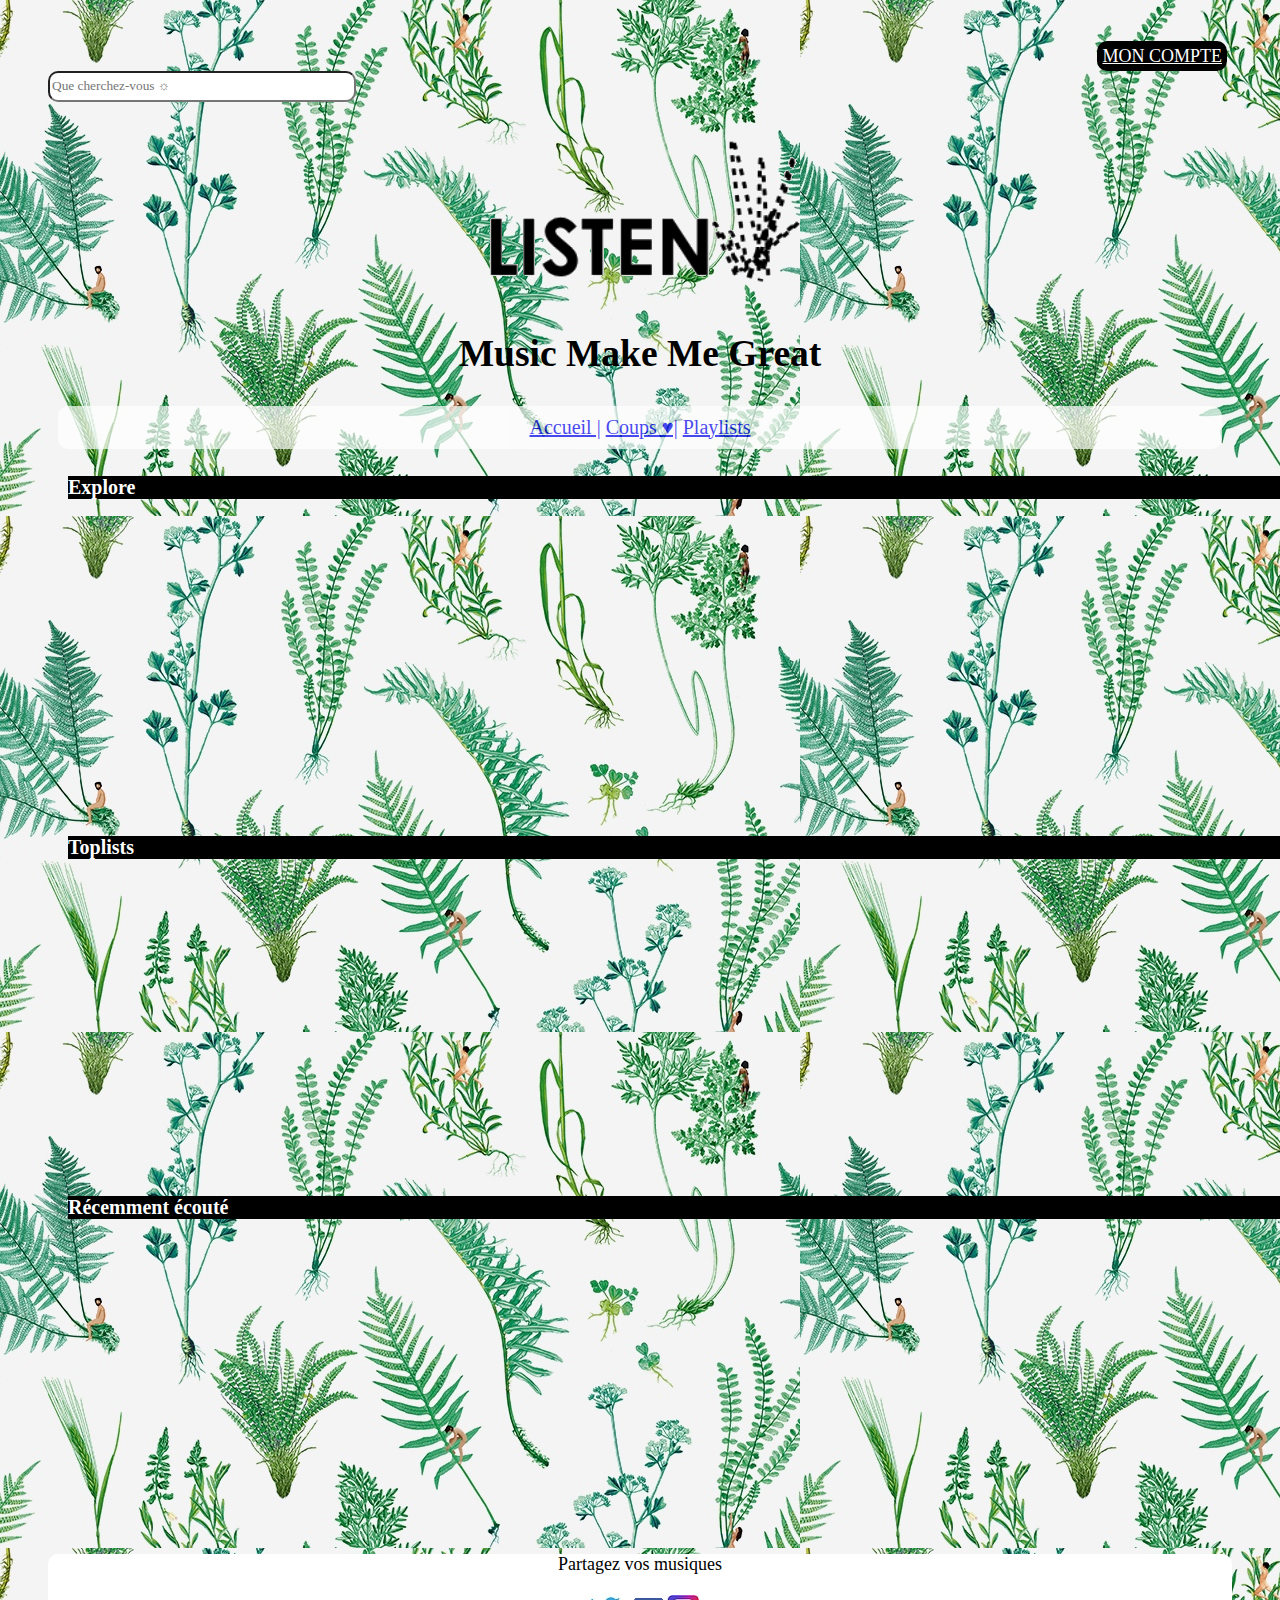
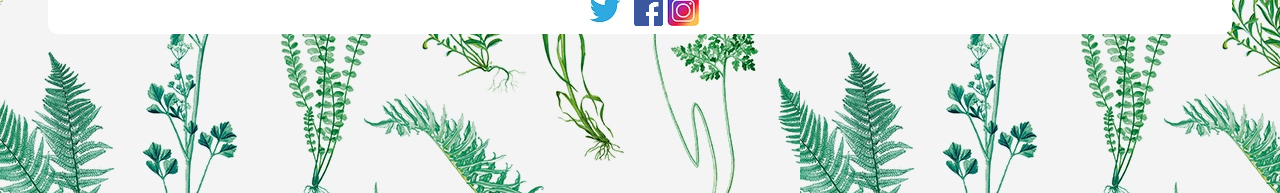
<file: index.html>
<!DOCTYPE html>
<!-- page d'accueil-->
<html>
    <head>
        <meta charset="utf-8" />
        <title>Listen to your song ♪</title>

        <link rel="stylesheet" href="css/bootstrap.min.css.map"> <!-- plugin bootstrap -->
        <link rel="stylesheet" type="text/css" href="css/style.css"> <!-- css -->
        <script src="https://ajax.googleapis.com/ajax/libs/jquery/3.2.1/jquery.min.js"></script> <!-- CDN javascript-->
        <script src="script.js"></script>
    </head>

<!-- premier bloc avec logo + baseline + barre de recherche + espace mon compte-->
    <body>
      <body class"img" background="images/beaugoss.jpg"> <!-- image fond d'écran-->
      <div class="container-fluid yellow">

        <div align="right"><a class="moncompte" href="index4.html">MON COMPTE</a></div> <!--bouton mon compte--> <input type="text" name="search" placeholder="Que cherchez-vous ☼"> <!--barre de recherche-->
        <h1 style="font-family:Century Gothic;"><strong><center><a href="https://estellerky.github.io/Listen/"><img src="images/listen.png"></a></center></strong></h1>
        <h2 style="font-family:MingLiU-ExtB;"><center> Music Make Me Great </center></h2>

<!-- bandeau -->
        <center>
          <header>
            <section class="transparent">
              <nav>

                <section class="coeurplaylist">
                  <a class="accueil" href="https://estellerky.github.io/Listen/"> Accueil |</a>
                  <a class="coupsdecoeur" href="index2.html"> Coups ♥|</a>
                  <a href="index3.html">Playlists </a href>
                </section>

              </nav>
            </section>
          </header>
        </center>

<!-- Section Musiques Explore-->
  <section>
    <h3><section class="exploretitle">Explore</section>
      <center>
        <iframe src="https://open.spotify.com/embed?uri=spotify:track:61MoKejsY2k0hVb50zZ4Yn" width="280" height="280" frameborder="0" allowtransparency="true"></iframe>
        <iframe src="https://open.spotify.com/embed?uri=spotify:track:1vVZLmZq8gN8pPCEBLjPvD" width="280" height="280" frameborder="0" allowtransparency="true"></iframe>
        <iframe src="https://open.spotify.com/embed?uri=spotify:track:2m5xo4HEFHgOQpqqrxCS5u" width="280" height="280" frameborder="0" allowtransparency="true"></iframe>
        <iframe src="https://open.spotify.com/embed?uri=spotify:track:6RrXd9Hph4hYR4bf3dbM6H" width="280" height="280" frameborder="0" allowtransparency="true"></iframe>
        <iframe src="https://open.spotify.com/embed?uri=spotify:track:50PWlIBU7PlGGwzgN8TiFJ" width="280" height="280" frameborder="0" allowtransparency="true"></iframe>
      </center>
  </section></h3>

<!-- section toplists-->
  <section>
    <h4><section class="topliststitle"> Toplists</section>
      <center>
        <iframe src="https://open.spotify.com/embed?uri=spotify:track:4z70Px77quweOupQRiaG2Q" width="280" height="280" frameborder="0" allowtransparency="true"></iframe>
        <iframe src="https://open.spotify.com/embed?uri=spotify:track:3gStBorf3DQlv8PNnXXlWS" width="280" height="280" frameborder="0" allowtransparency="true"></iframe>
        <iframe src="https://open.spotify.com/embed?uri=spotify:track:1yMgUG3iaxUq5bzaNc1nFK" width="280" height="280" frameborder="0" allowtransparency="true"></iframe>
        <iframe src="https://open.spotify.com/embed?uri=spotify:track:4XhxaT0cEVLnQq4nURmrXh" width="280" height="280" frameborder="0" allowtransparency="true"></iframe>
        <iframe src="https://open.spotify.com/embed?uri=spotify:track:4L2K7JKseFCBoHMZEAszW0" width="280" height="280" frameborder="0" allowtransparency="true"></iframe>
      </center>
    </h4> </section>

<!-- Section récemment écouté -->
  <h5><section class="Récemmentécoutétitle"> Récemment écouté</section>
    <center>
      <iframe src="https://open.spotify.com/embed?uri=spotify:track:1z6WtY7X4HQJvzxC4UgkSf" width="280" height="280" frameborder="0" allowtransparency="true"></iframe>
      <iframe src="https://open.spotify.com/embed?uri=spotify:track:4zwPwQmq7sEEUIJU5jUAO2" width="280" height="280" frameborder="0" allowtransparency="true"></iframe>
      <iframe src="https://open.spotify.com/embed?uri=spotify:track:7tRz2qqm4l0eZBq0Kq5TJY" width="280" height="280" frameborder="0" allowtransparency="true"></iframe>
      <iframe src="https://open.spotify.com/embed?uri=spotify:track:4eH8TpawYJMjcDvC0LDHYv" width="280" height="280" frameborder="0" allowtransparency="true"></iframe>
      <iframe src="https://open.spotify.com/embed?uri=spotify:track:2kP1ujXHn0mNqFbiT3zob8" width="280" height="280" frameborder="0" allowtransparency="true"></iframe>
    </center>
  </h5>

<!-- footer - espace partage -->
  <center>
    <footer id="footer"class="main-footer">
      <p class="title">Partagez vos musiques</p>
        <a href="http://twitter.com/share" class="twitter-share-button"><img src="images/Twitter-logo.jpg"></a>
        <a href="https://www.facebook.com/share" class="facebook-share-button"><img src="images/logofb.jpg"></a>
        <a href="https://www.instagram.com/share" class="insta-share-button"><img src="images/logo-insta.jpg"></a>
      </div>
    </footer>
  </center>


  </body>
</html>
</file>
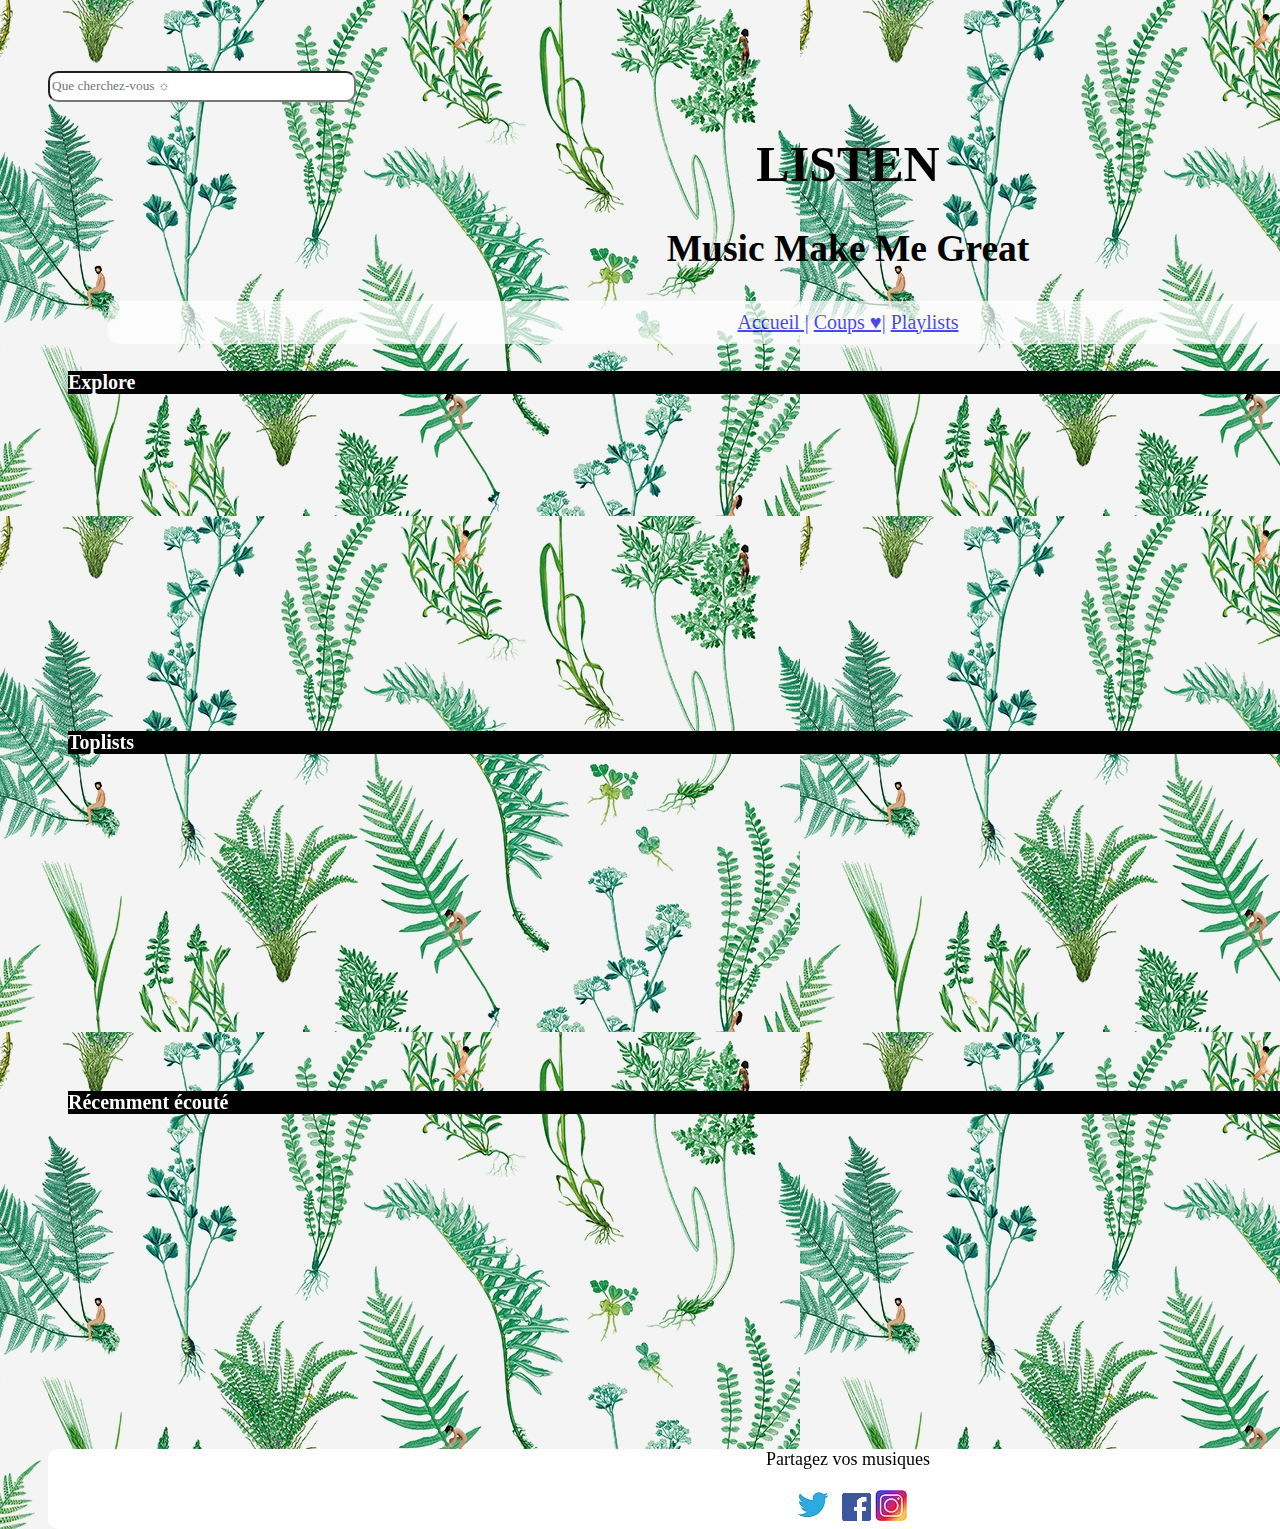
<file: css/index.html>
<!DOCTYPE html>
<html>
    <head>
        <meta charset="utf-8" />
        <title>Listen to your song ♪</title>

        <link rel="stylesheet" href="css/bootstrap.min.css.map"> <!-- plugin bootstrap -->
        <link rel="stylesheet" type="text/css" href="css/style.css"> <!-- css -->
        <script src="https://ajax.googleapis.com/ajax/libs/jquery/3.2.1/jquery.min.js"></script> <!-- CDN javascript-->
        <script src="script.js"></script>
    </head>
    <body>
      <body background="images/beaugoss.jpg"> <!-- image fond d'écran-->
      <div class="container-fluid yellow">
        <div align="right"><a class="moncompte" href="index4.html">MON COMPTE</a></div> <!--bouton mon compte--> <input type="text" name="search" placeholder="Que cherchez-vous ☼"> <!--barre de recherche-->
        <h1 style="font-family:Century Gothic;"><strong><center> LISTEN </center></strong></h1>

        <h2 style="font-family:MingLiU-ExtB;"><center> Music Make Me Great </center></h2>

<center>
  <header>
<section class="transparent">
  <nav>
<section class="coeurplaylist">
    <a class="accueil"><a href="https://estellerky.github.io/Listen/"> Accueil |</a href> </a>
    <a class="coupsdecoeur"><a href="index2.html"> Coups ♥|</a href></a>
    <a><a href ="index3.html">Playlists </a href></a>
</section>
</section>

  </nav>
</header>
</center>

<!-- Section Musiques Explore-->
<section>
  <h3><section class="exploretitle">Explore</section>
<center>
<iframe src="https://open.spotify.com/embed?uri=spotify:track:61MoKejsY2k0hVb50zZ4Yn" width="280" height="280" frameborder="0" allowtransparency="true"></iframe>
<iframe src="https://open.spotify.com/embed?uri=spotify:track:1vVZLmZq8gN8pPCEBLjPvD" width="280" height="280" frameborder="0" allowtransparency="true"></iframe>
<iframe src="https://open.spotify.com/embed?uri=spotify:track:2m5xo4HEFHgOQpqqrxCS5u" width="280" height="280" frameborder="0" allowtransparency="true"></iframe>
<iframe src="https://open.spotify.com/embed?uri=spotify:track:6RrXd9Hph4hYR4bf3dbM6H" width="280" height="280" frameborder="0" allowtransparency="true"></iframe>
<iframe src="https://open.spotify.com/embed?uri=spotify:track:50PWlIBU7PlGGwzgN8TiFJ" width="280" height="280" frameborder="0" allowtransparency="true"></iframe>

</section></h3>
</center>

<section>
<h4><b><section class="topliststitle"> Toplists</section></b>
<center>
<iframe src="https://open.spotify.com/embed?uri=spotify:track:4z70Px77quweOupQRiaG2Q" width="280" height="280" frameborder="0" allowtransparency="true"></iframe>
<iframe src="https://open.spotify.com/embed?uri=spotify:track:3gStBorf3DQlv8PNnXXlWS" width="280" height="280" frameborder="0" allowtransparency="true"></iframe>
<iframe src="https://open.spotify.com/embed?uri=spotify:track:1yMgUG3iaxUq5bzaNc1nFK" width="280" height="280" frameborder="0" allowtransparency="true"></iframe>
<iframe src="https://open.spotify.com/embed?uri=spotify:track:4XhxaT0cEVLnQq4nURmrXh" width="280" height="280" frameborder="0" allowtransparency="true"></iframe>
<iframe src="https://open.spotify.com/embed?uri=spotify:track:4L2K7JKseFCBoHMZEAszW0" width="280" height="280" frameborder="0" allowtransparency="true"></iframe>
</center>
</h4> </section>


<h5><b><section class="Récemmentécoutétitle"> Récemment écouté</section></b>
<center>
    <iframe src="https://open.spotify.com/embed?uri=spotify:track:1z6WtY7X4HQJvzxC4UgkSf" width="280" height="280" frameborder="0" allowtransparency="true"></iframe>
<iframe src="https://open.spotify.com/embed?uri=spotify:track:4zwPwQmq7sEEUIJU5jUAO2" width="280" height="280" frameborder="0" allowtransparency="true"></iframe>
<iframe src="https://open.spotify.com/embed?uri=spotify:track:7tRz2qqm4l0eZBq0Kq5TJY" width="280" height="280" frameborder="0" allowtransparency="true"></iframe>
<iframe src="https://open.spotify.com/embed?uri=spotify:track:4eH8TpawYJMjcDvC0LDHYv" width="280" height="280" frameborder="0" allowtransparency="true"></iframe>
<iframe src="https://open.spotify.com/embed?uri=spotify:track:2kP1ujXHn0mNqFbiT3zob8" width="280" height="280" frameborder="0" allowtransparency="true"></iframe>
</center>
</h5>

<center>
<footer id="footer"class="main-footer">
    <p class="title">Partagez vos musiques</p>
    <a href="http://twitter.com/share" class="twitter-share-button"><img src="images/Twitter-logo.jpg"></a>
    <a href="https://www.facebook.com/share" class="facebook-share-button"><img src="images/logofb.jpg"></a>
    <a href="https://www.instagram.com/share" class="insta-share-button"><img src="images/logo-insta.jpg"></a>
  </div>
</footer>
</center>



</html>
</file>
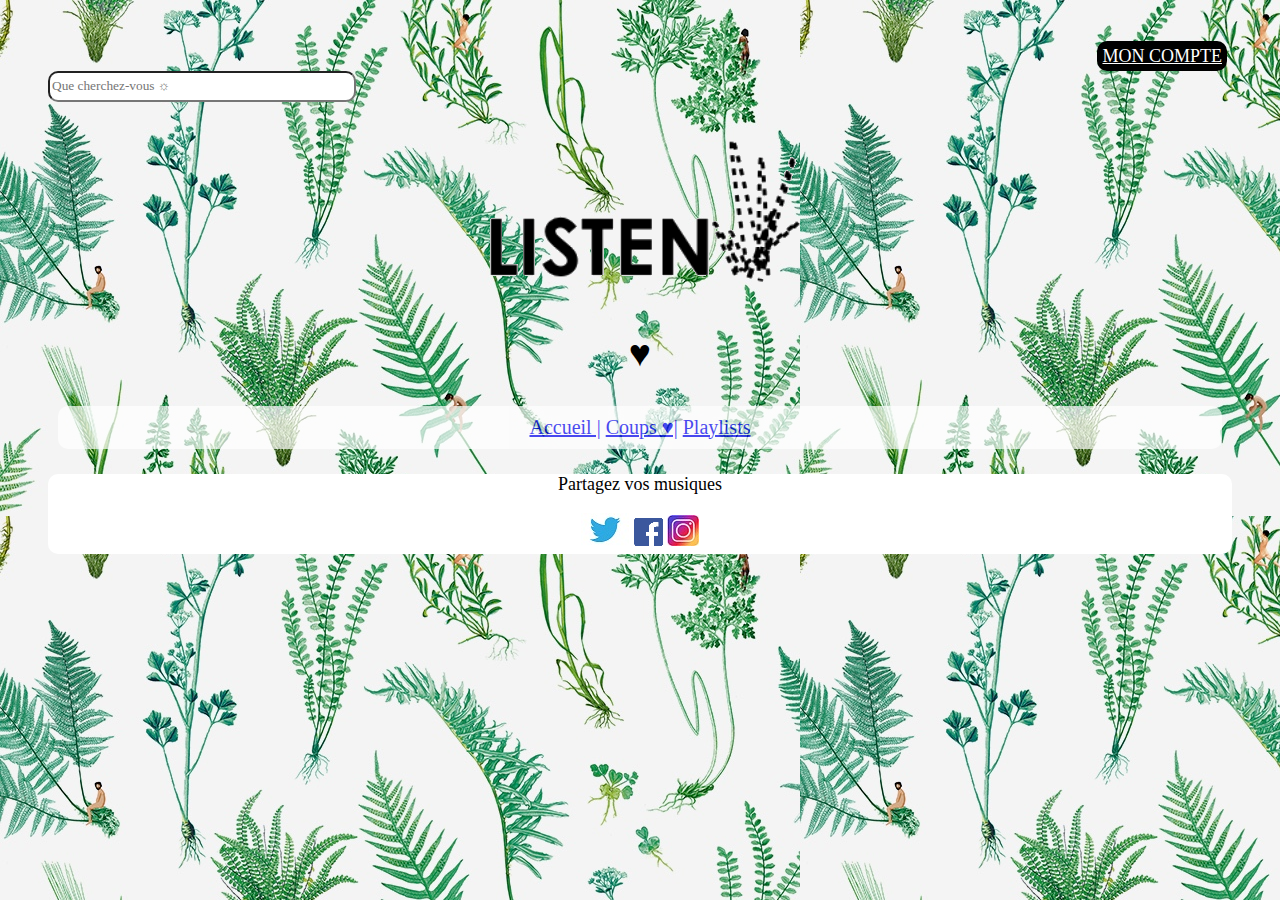
<file: index2.html>
<!DOCTYPE html>
<html>
    <head>
        <meta charset="utf-8" />
        <title>♥</title>

        <link rel="stylesheet" href="css/bootstrap.min.css.map"> <!-- plugin bootstrap-->
        <link rel="stylesheet" href="css/style.css"> <!-- css -->
        <script src="https://ajax.googleapis.com/ajax/libs/jquery/3.2.1/jquery.min.js"></script> <!--javascript-->
          <script src="script.js"></script>
    </head>

  <!-- premier bloc avec logo + baseline + barre de recherche + espace mon compte-->
    <body>
      <body background="images/beaugoss.jpg"> <!-- image fond d'écran-->
      <div class="container-fluid yellow">

        <div align="right"><a class="moncompte" href="index4.html">MON COMPTE</a></div> <!--bouton mon compte--> <input type="text" name="search" placeholder="Que cherchez-vous ☼"> <!--barre de recherche-->
        <h1 style="font-family:Century Gothic;"><strong><center><a href="https://estellerky.github.io/Listen/"><img src="images/listen.png"></a></center></strong></h1>
        <h2 style="font-family:MingLiU-ExtB;"><center> ♥ </center> </h2>

<!-- bandeau -->
  <center>
    <header>
      <section class="transparent">
        <nav>
          <section class="coeurplaylist"
          <a class="accueil"><a href="https://estellerky.github.io/Listen/"> Accueil |</a href> </a>
          <a class="coupsdecoeur"><a href="index2.html"> Coups ♥|</a href></a>
          <a><a href ="index3.html">Playlists </a href></a>
          </section>
        </nav>
      </section>
    </header>

<!-- section musique modifiable avec Airtable-->
  <section class="airtable">
    <article id="musiques">

    </article>
  </section class="airtable">

<!-- footer - Espace partage-->
  <center>
    <footer id="footer"class="main-footer">
      <p class="title">Partagez vos musiques</p>
      <a href="http://twitter.com/share" class="twitter-share-button"><img src="images/Twitter-logo.jpg"></a>
      <a href="https://www.facebook.com/share" class="facebook-share-button"><img src="images/logofb.jpg"></a>
      <a href="https://www.instagram.com/share" class="insta-share-button"><img src="images/logo-insta.jpg"></a>
    </div>
  </footer>
  </center>


  </body>
</html>
</file>
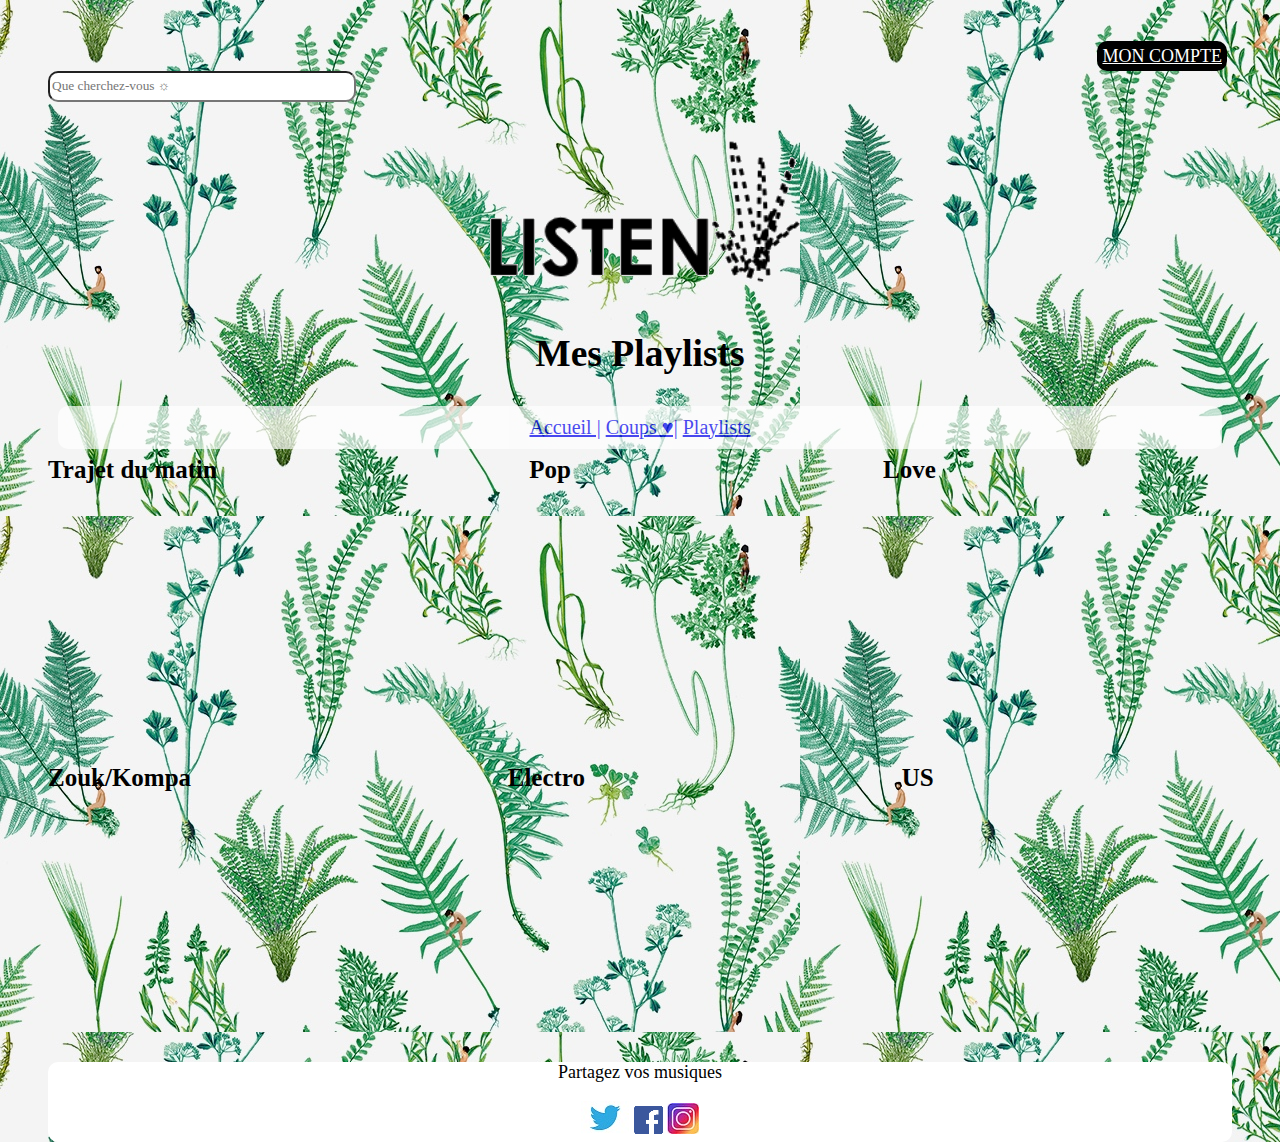
<file: Index3.html>
<!DOCTYPE html>
<html>
    <head>
        <meta charset="utf-8" />
        <title>♫</title>

        <link rel="stylesheet" href="css/bootstrap.min.css.map"> <!-- plugin bootstrap-->
        <link rel="stylesheet" href="css/style.css"> <!-- css -->
        <script src="https://ajax.googleapis.com/ajax/libs/jquery/3.2.1/jquery.min.js"></script>
        <script src="script.js"></script>
    </head>

<!-- premier bloc avec logo + slogan + barre de recherche + espace mon compte-->
    <body>
      <body background="images/beaugoss.jpg"> <!-- image fond d'écran-->
      <div class="container-fluid yellow">

        <div align="right"><a class="moncompte" href="index4.html">MON COMPTE</a></div> <!--bouton mon compte--> <input type="text" name="search" placeholder="Que cherchez-vous ☼"> <!--barre de recherche-->
        <h1 style="font-family:Century Gothic;"><strong><center><a href="https://estellerky.github.io/Listen/"><img src="images/listen.png"></a></center></strong></h1>
        <h2 style="font-family:MingLiU-ExtB;"><center> Mes Playlists </center> </h2>

<!-- bandeau -->
      <center>
          <header>
            <section class="transparent">
              <nav>
                <section class="coeurplaylist">
                  <a class="accueil"><a href="https://estellerky.github.io/Listen/"> Accueil |</a href> </a>
                  <a class="coupsdecoeur"><a href="index2.html"> Coups ♥|</a href></a>
                  <a><a href ="index3.html">Playlists </a href></a>
              </section>
            </nav
          </section>
        </header>

  <center>
<!-- 1er bloc playlist-->
  <section class="musiquesplaylists1">
      Trajet du matin<iframe src="https://open.spotify.com/embed?uri=spotify:album:4ai05ilCNq5nPN32hRwQTi" width="280" height="280" frameborder="0" allowtransparency="true"></iframe>
      Pop <iframe src="https://open.spotify.com/embed?uri=spotify:album:3Fi9b922jtsap8SeDhO4mP" width="280" height="280" frameborder="0" allowtransparency="true"></iframe>
      Love <iframe src="https://open.spotify.com/embed?uri=spotify:artist:1moxjboGR7GNWYIMWsRjgG" width="280" height="280" frameborder="0" allowtransparency="true"></iframe>
  </section>

</br>
<!-- 2ème bloc playlist-->
  <section class="musiquesplaylists2">
      Zouk/Kompa <iframe src="https://open.spotify.com/embed?uri=spotify:user:1260369866:playlist:0fijyiYBx6Fkaj6hWcUzvQ" width="280" height="280" frameborder="0" allowtransparency="true"></iframe>
      Electro <iframe src="https://open.spotify.com/embed?uri=spotify:user:spotify:playlist:37i9dQZF1DWTIfBdh7WtFL" width="280" height="280" frameborder="0" allowtransparency="true"></iframe>
      US<iframe src="https://open.spotify.com/embed?uri=spotify:user:bysecurite:playlist:5TPdyoZ2VxpmE9c9vJq4Ov" width="280" height="280" frameborder="0" allowtransparency="true"></iframe>
  </section>
  </center>

<!--footer - espace de partage-->
  <center>
  <footer id="footer"class="main-footer">
      <p class="title">Partagez vos musiques</p>
      <a href="http://twitter.com/share" class="twitter-share-button"><img src="images/Twitter-logo.jpg"></a>
      <a href="https://www.facebook.com/share" class="facebook-share-button"><img src="images/logofb.jpg"></a>
      <a href="https://www.instagram.com/share" class="insta-share-button"><img src="images/logo-insta.jpg"></a>
    </div>
  </footer>
  </center>


</body>
    </html>
</file>
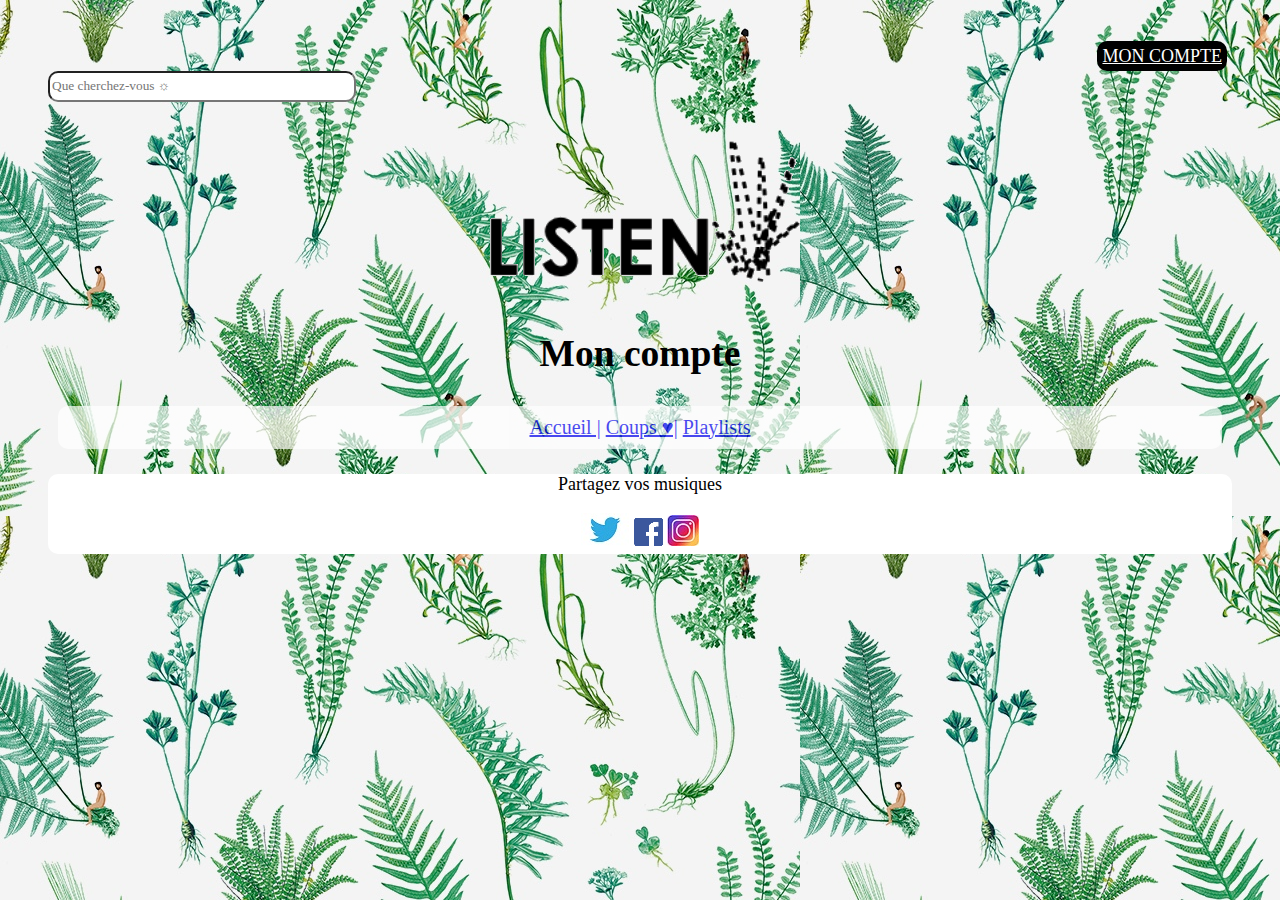
<file: index4.html>
<!DOCTYPE html>
<html>
    <head>
        <meta charset="utf-8" />
        <title>Mon compte</title>

        <link rel="stylesheet" href="css/bootstrap.min.css.map"> <!-- plugin bootstrap -->
        <link rel="stylesheet" type="text/css" href="css/style.css"> <!-- css -->
        <script src="https://ajax.googleapis.com/ajax/libs/jquery/3.2.1/jquery.min.js"></script> <!-- CDN javascript-->
        <script src="script.js"></script>
    </head>

<!-- premier bloc avec logo + slogan + barre de recherche + espace mon compte-->
    <body>
      <body background="images/beaugoss.jpg"> <!-- image fond d'écran-->
      <div class="container-fluid yellow">

        <div align="right"><a class="moncompte" href="index4.html">MON COMPTE</a></div> <!--bouton mon compte--> <input type="text" name="search" placeholder="Que cherchez-vous ☼"> <!--barre de recherche-->
        <h1 style="font-family:Century Gothic;"><strong><center><a href="https://estellerky.github.io/Listen/"><img src="images/listen.png"></a></center></strong></h1>
        <h2 style="font-family:MingLiU-ExtB;"><center> Mon compte </center> </h2>

  <!-- bandeau-->
  <center>
    <header>
      <section class="transparent">
        <nav>
          <section class="coeurplaylist">
            <a class="accueil"><a href="https://estellerky.github.io/Listen/"> Accueil |</a href> </a>
            <a class="coupsdecoeur"><a href="index2.html"> Coups ♥|</a href></a>
            <a><a href ="index3.html">Playlists </a href></a>
          </section>
        </nav>
      </section>
    </header>
  </center>

<!-- footer - espace de partage-->
    <center>
      <footer id="footer"class="main-footer">
        <p class="title">Partagez vos musiques</p>
            <a href="http://twitter.com/share" class="twitter-share-button"><img src="images/Twitter-logo.jpg"></a>
            <a href="https://www.facebook.com/share" class="facebook-share-button"><img src="images/logofb.jpg"></a>
            <a href="https://www.instagram.com/share" class="insta-share-button"><img src="images/logo-insta.jpg"></a>
        </div>
      </footer>
    </center>

</body>
</html>
</file>
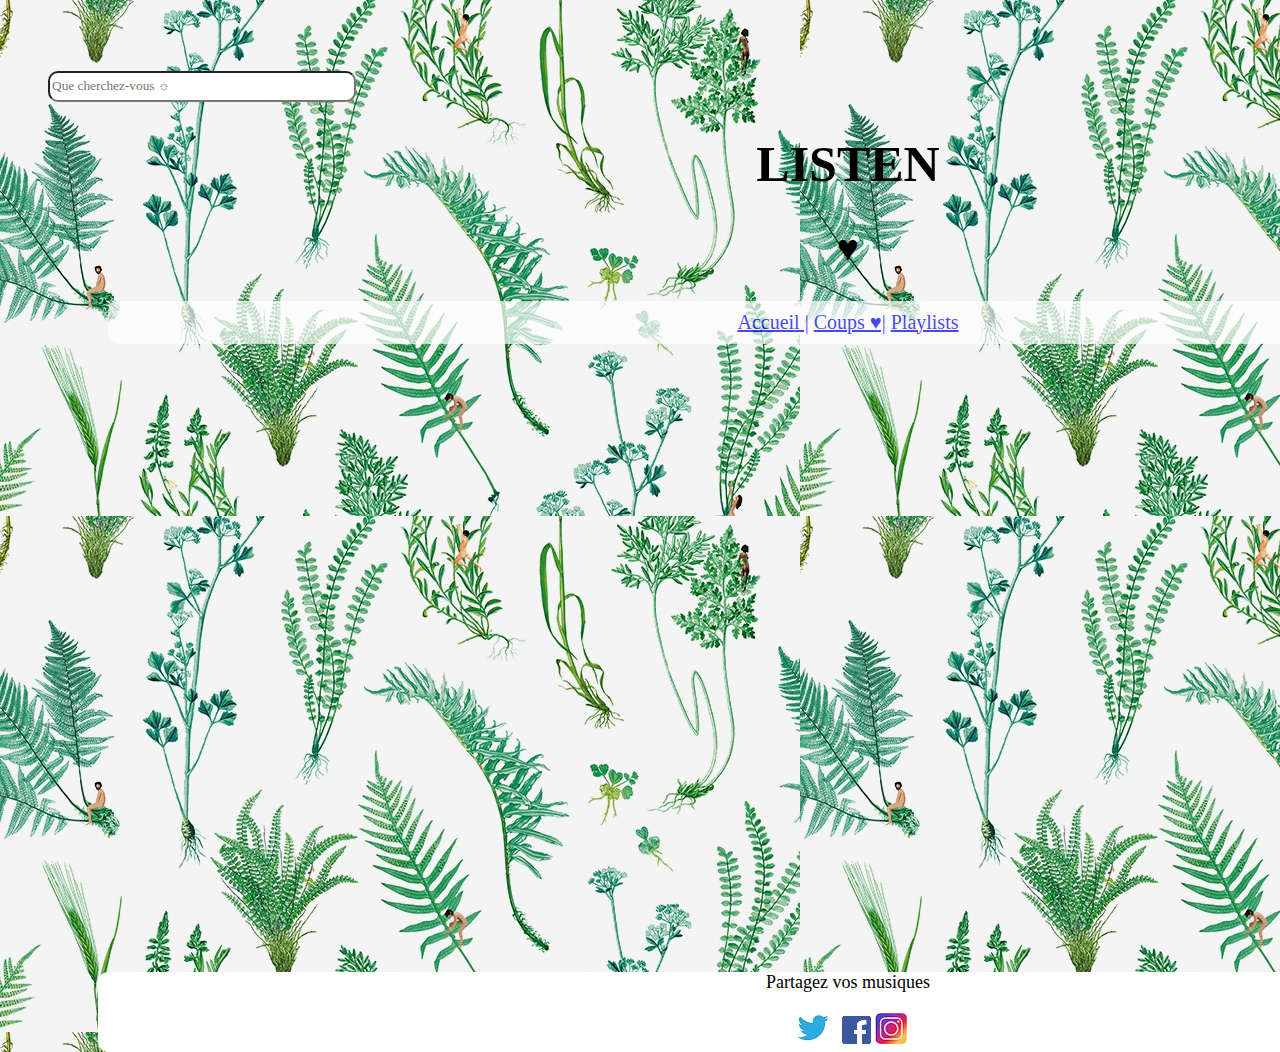
<file: css/index2.html>
<!DOCTYPE html>
<html>
    <head>
        <meta charset="utf-8" />
        <title>♥</title>

        <!-- css -->
        <link rel="stylesheet" href="css/bootstrap.min.css.map">
        <link rel="stylesheet" href="css/style.css">
        <script src="https://ajax.googleapis.com/ajax/libs/jquery/3.2.1/jquery.min.js"></script>
          <script src="script.js"></script>
    </head>
    <body>
      <body background="images/beaugoss.jpg"> <!-- image fond d'écran-->
      <div class="container-fluid yellow">

        <div align="right"><a class="moncompte" href="index4.html">MON COMPTE</a></div> <!--bouton mon compte--> <input type="text" name="search" placeholder="Que cherchez-vous ☼"> <!--barre de recherche-->
        <h1 style="font-family:Century Gothic;"><strong><center> LISTEN </center></strong></h1>
        <h2 style="font-family:MingLiU-ExtB;"><center> ♥ </center> </h2>

<center>
  <header>
  <section class="transparent">
    <nav>
      <section class="coeurplaylist"
          <a class="accueil"><a href="https://estellerky.github.io/Listen/"> Accueil |</a href> </a>
          <a class="coupsdecoeur"><a href="index2.html"> Coups ♥|</a href></a>
          <a><a href ="index3.html">Playlists </a href></a>
      </section>
    </nav>
  </section>

  <section class="airtable"> <article id="musiques">
    </ul>
    </article>
  </section class="airtable">

  <center>
  <footer id="footer"class="main-footer">
      <p class="title">Partagez vos musiques</p>
      <a href="http://twitter.com/share" class="twitter-share-button"><img src="images/Twitter-logo.jpg"></a>
      <a href="https://www.facebook.com/share" class="facebook-share-button"><img src="images/logofb.jpg"></a>
      <a href="https://www.instagram.com/share" class="insta-share-button"><img src="images/logo-insta.jpg"></a>
    </div>
  </footer>
  </center>


  </body>
</header>
</center>
</file>
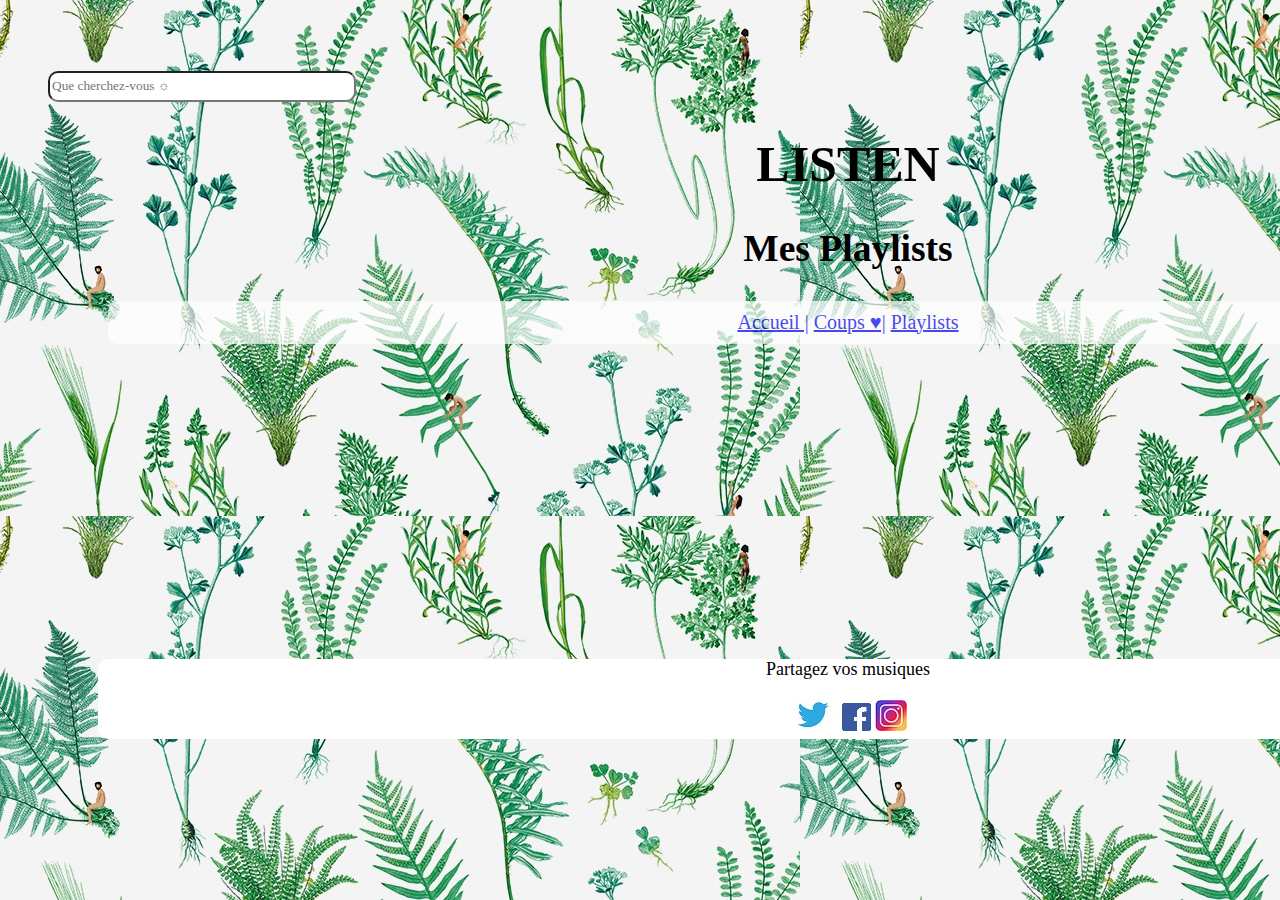
<file: css/Index3.html>
<!DOCTYPE html>
<html>
    <head>
        <meta charset="utf-8" />
        <title>♫</title>

        <!-- css -->
        <link rel="stylesheet" href="css/bootstrap.min.css.map">
        <link rel="stylesheet" href="css/style.css">
        <script src="https://ajax.googleapis.com/ajax/libs/jquery/3.2.1/jquery.min.js"></script>
        <script src="script.js"></script>
    </head>
    <body>
      <body background="images/beaugoss.jpg"> <!-- image fond d'écran-->
      <div class="container-fluid yellow">

      <div align="right"><a class="moncompte" href="index4.html">MON COMPTE</a></div> <!--bouton mon compte--> <input type="text" name="search" placeholder="Que cherchez-vous ☼"> <!--barre de recherche-->
        <h1 style="font-family:Century Gothic;"><strong><center> LISTEN </center></strong></h1>
        <h2 style="font-family:MingLiU-ExtB;"><center> Mes Playlists </center> </h2>

        <center>
          <header>
          <section class="transparent">
            <nav>
              <section class="coeurplaylist">
                    <a class="accueil"><a href="https://estellerky.github.io/Listen/"> Accueil |</a href> </a>
                  <a class="coupsdecoeur"><a href="index2.html"> Coups ♥|</a href></a>
                  <a><a href ="index3.html">Playlists </a href></a>
              </section>
            </nav>
          </section>

  <center>  <section class="musiquesplaylists">
      <iframe src="https://open.spotify.com/embed?uri=spotify:album:4ai05ilCNq5nPN32hRwQTi" width="280" height="280" frameborder="0" allowtransparency="true"></iframe>
      <iframe src="https://open.spotify.com/embed?uri=spotify:album:3n54LGMlFupPLvp5XN299o" width="280" height="280" frameborder="0" allowtransparency="true"></iframe>
      <iframe src="https://open.spotify.com/embed?uri=spotify:artist:1moxjboGR7GNWYIMWsRjgG" width="280" height="280" frameborder="0" allowtransparency="true"></iframe>
  </center> </section>

  <center>
  <footer id="footer"class="main-footer">
      <p class="title">Partagez vos musiques</p>
      <a href="http://twitter.com/share" class="twitter-share-button"><img src="images/Twitter-logo.jpg"></a>
      <a href="https://www.facebook.com/share" class="facebook-share-button"><img src="images/logofb.jpg"></a>
      <a href="https://www.instagram.com/share" class="insta-share-button"><img src="images/logo-insta.jpg"></a>
    </div>
  </footer>
  </center>


</body>
    </html>
</file>
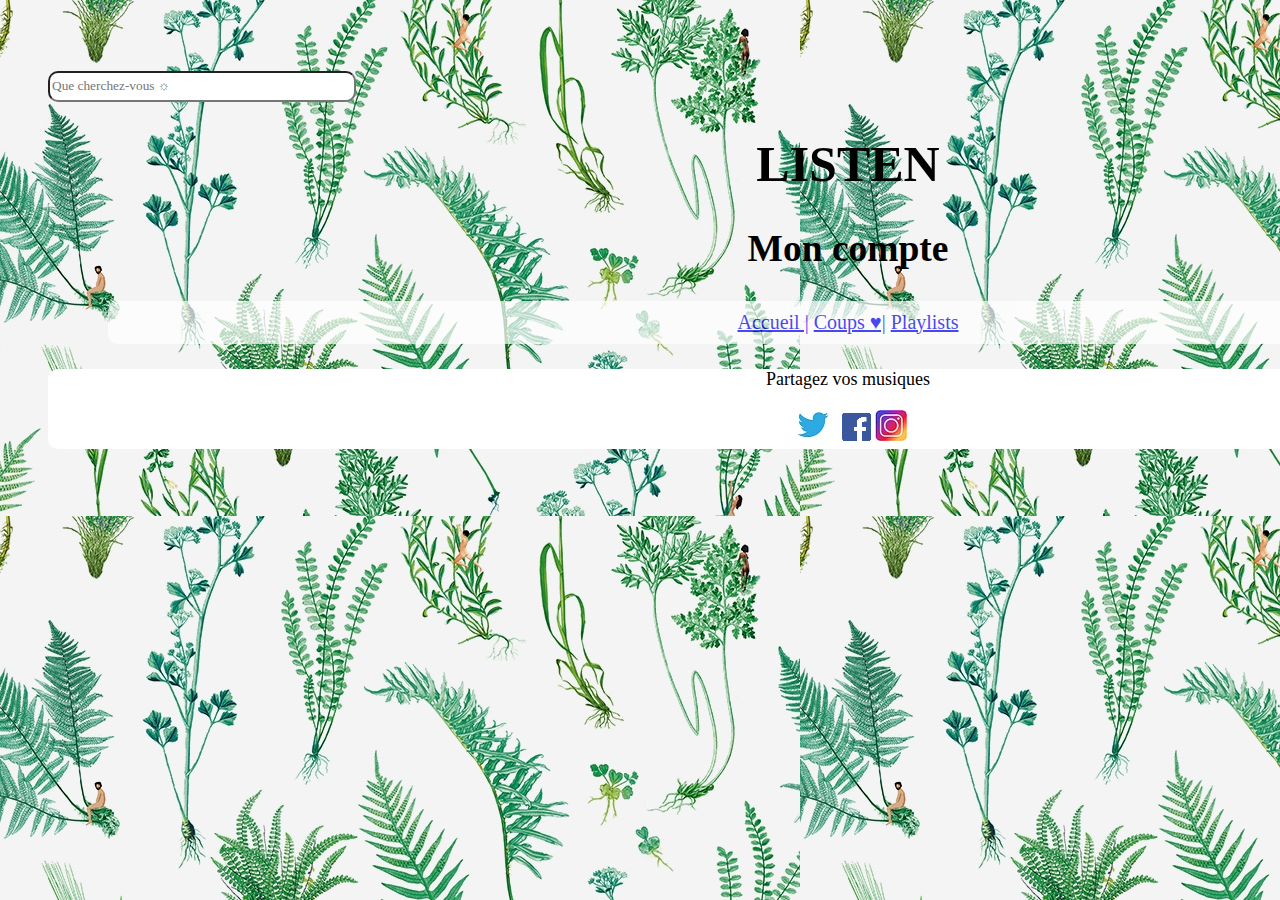
<file: css/index4.html>
<!DOCTYPE html>
<html>
    <head>
        <meta charset="utf-8" />
        <title>Mon compte</title>

        <link rel="stylesheet" href="css/bootstrap.min.css.map"> <!-- plugin bootstrap -->
        <link rel="stylesheet" type="text/css" href="css/style.css"> <!-- css -->
        <script src="https://ajax.googleapis.com/ajax/libs/jquery/3.2.1/jquery.min.js"></script> <!-- CDN javascript-->
        <script src="script.js"></script>
    </head>
    <body>
      <body background="images/beaugoss.jpg"> <!-- image fond d'écran-->
      <div class="container-fluid yellow">

        <div align="right"><a class="moncompte" href="index4.html">MON COMPTE</a></div> <!--bouton mon compte--> <input type="text" name="search" placeholder="Que cherchez-vous ☼"> <!--barre de recherche-->
        <h1 style="font-family:Century Gothic;"><strong><center> LISTEN </center></strong></h1>
        <h2 style="font-family:MingLiU-ExtB;"><center> Mon compte </center> </h2>

        <center>
          <header>
          <section class="transparent">
            <nav>
              <section class="coeurplaylist">
                  <a class="accueil"><a href="https://estellerky.github.io/Listen/"> Accueil |</a href> </a>
                  <a class="coupsdecoeur"><a href="index2.html"> Coups ♥|</a href></a>
                  <a><a href ="index3.html">Playlists </a href></a>
              </section>
            </nav>
          </section>
        </center>

        <center>
        <footer id="footer"class="main-footer">
            <p class="title">Partagez vos musiques</p>
            <a href="http://twitter.com/share" class="twitter-share-button"><img src="images/Twitter-logo.jpg"></a>
            <a href="https://www.facebook.com/share" class="facebook-share-button"><img src="images/logofb.jpg"></a>
            <a href="https://www.instagram.com/share" class="insta-share-button"><img src="images/logo-insta.jpg"></a>
          </div>
        </footer>
        </center>

</body>
</html>
</file>
<file: css/style.css>
/*image de fond*/
. img{
  background-size : cover;
}

/*premier bloc*/
.yellow {
  height: 150px;
  background-color: transparent;
  padding: 20px;
  margin: 20px;
  font-size: 25px;
  Color : black;

}

/*bandeau*/
header {
  background-color: transparent;
  height: 50px;
  font-size: 26px;
  padding: 0px;
  margin: 0px;
}

/*fond du bandeau*/
.transparent {
  background-color: #ffffff;
  opacity: 0.7;
  margin : 10px;
  padding : 10px;
  border-radius : 10px;

}

/*bouton mon compte*/
.moncompte {
  background-color: black;
  width: 20px;
  font-family: century gothic;
  color : white;
  font-size: 18px;
  padding: 5px;
  margin: 5px;
  border-radius: 10px;

}

/*section explore*/
.exploretitle {
  background-color: black;
  border-radius: 0px;
  color : white;
  width : 1550px;
  font-family: century gothic;
  font-size: 20px;
}

/*section toplists*/
.topliststitle {
  background-color: black;
  border-radius: 0px;
  color : white;
  width : 1550px;
  font-family: century gothic;
  font-size: 20px;

}

/*section récemment écouté*/
.Récemmentécoutétitle {
  background-color: black;
  border-radius: 0px;
  color : white;
  width : 1550px;
  font-family: century gothic;
  font-size: 20px;

}

/*ecritures sur le bandeau*/
.coeurplaylist {
  font-family: century gothic;
  font-size: 20px;
}

/*ancien bloc explore*/
h3{
  background-color: transparent;
  height: 330px;
  font-size: 30px;
  padding : 10px;
  margin : 10px;
  color: black;
  font-family:MingLiU-ExtB;

}


/*ancien bloc toplists*/
h4{
  background-color: transparent;
  height: 330px;
  font-size: 30px;
  padding: 10px;
  margin: 10px;
  color: black;
  font-family: MingLiU-ExtB;
}

/*ancien bloc récemment écouté*/
h5 {
  background-color: transparent;
  height : 330px;
  font-size : 30px;
  padding : 10px;
  margin : 10px;
  color : black;
  font-family: MingLiU-ExtB;
}

/*barre de recherche*/
input[type=text] {
  width : 300px;
  -webkit-transition: width 0.4s ease-in-out;
  transition: width 0.4s ease-in-out;
  font-family: century gothic;
  height: 25px;
  border-radius: 10px;
}

input[type=text]:focus {
  width : 99%;
}

/*liste musique modifiable*/
.airtable {
  background-color: transparent;
  font-family: arial;
  font-size : 14px;
  color : white;

}

/*footer*/
.main-footer {
  background-color: white;
  height:80px;
  font-family:century gothic;
  font-size: 18px;
  color: black;
  margin: 0px;
  padding: 0px;
  border-radius: 10px;
}

/*1ere ligne playlist dans onglet Playlists*/
.musiquesplaylists1 {
  display : flex;
  flex-flow: row;
  justify-content: space-between;
  font-family: century gothic;
  font-weight: bold;
}

/*2ème ligne playlist dans onglet Playlists*/
.musiquesplaylists2 {
  display : flex;
  flex-flow: row;
  justify-content: space-between;
  font-family: century gothic;
  font-weight : bold;
}
</file>
<file: css/css/style.css>
.yellow {
  height: 150px;
  background-color: transparent;
  padding: 20px;
  margin: 20px;
  width: 1600px;
  font-size: 25px;
  Color : black;

}

header {
  background-color: transparent;
  height: 50px;
  font-size: 26px;
  padding: 0px;
  margin: 0px;
  width: 1500px;
}

.transparent {
  background-color: #ffffff;
  opacity: 0.7;
  margin : 10px;
  padding : 10px;
  border-radius : 10px;

}

.moncompte {
  background-color: black;
  width: 20px;
  font-family: century gothic;
  color : white;
  font-size: 18px;
  padding: 5px;
  margin: 5px;
  border-radius: 10px;

}

.exploretitle {
  background-color: black;
  border-radius: 0px;
  color : white;
  width : 1550px;
  font-family: century gothic;
  font-size: 20px;
}

.topliststitle {
  background-color: black;
  border-radius: 0px;
  color : white;
  width : 1550px;
  font-family: century gothic;
  font-size: 20px;

}

.Récemmentécoutétitle {
  background-color: black;
  border-radius: 0px;
  color : white;
  width : 1550px;
  font-family: century gothic;
  font-size: 20px;

}

.coeurplaylist {
  font-family: century gothic;
  font-size: 20px;
}

h3{
  background-color: transparent;
  height: 330px;
  font-size: 30px;
  padding : 10px;
  margin : 10px;
  color: black;
  font-family:MingLiU-ExtB;

}


h4{
  background-color: transparent;
  height: 330px;
  font-size: 30px;
  padding: 10px;
  margin: 10px;
  color: black;
  font-family: MingLiU-ExtB;
}

h5 {
  background-color: transparent;
  height : 330px;
  font-size : 30px;
  padding : 10px;
  margin : 10px;
  color : black;
  font-family: MingLiU-ExtB;
}

input[type=text] {
  width : 300px;
  -webkit-transition: width 0.4s ease-in-out;
  transition: width 0.4s ease-in-out;
  font-family: century gothic;
  height: 25px;
  border-radius: 10px;
}

input[type=text]:focus {
  width : 20%;
}

.airtable {
  background-color: transparent;
  height : 600px;
  font-family: arial;
  font-size : 14px;
  color : white;

}

.main-footer {
  background-color: white;
  height:80px;
  font-family:century gothic;
  font-size: 18px;
  color: black;
  margin: 0px;
  padding: 0px;
  border-radius: 10px;
}
</file>
